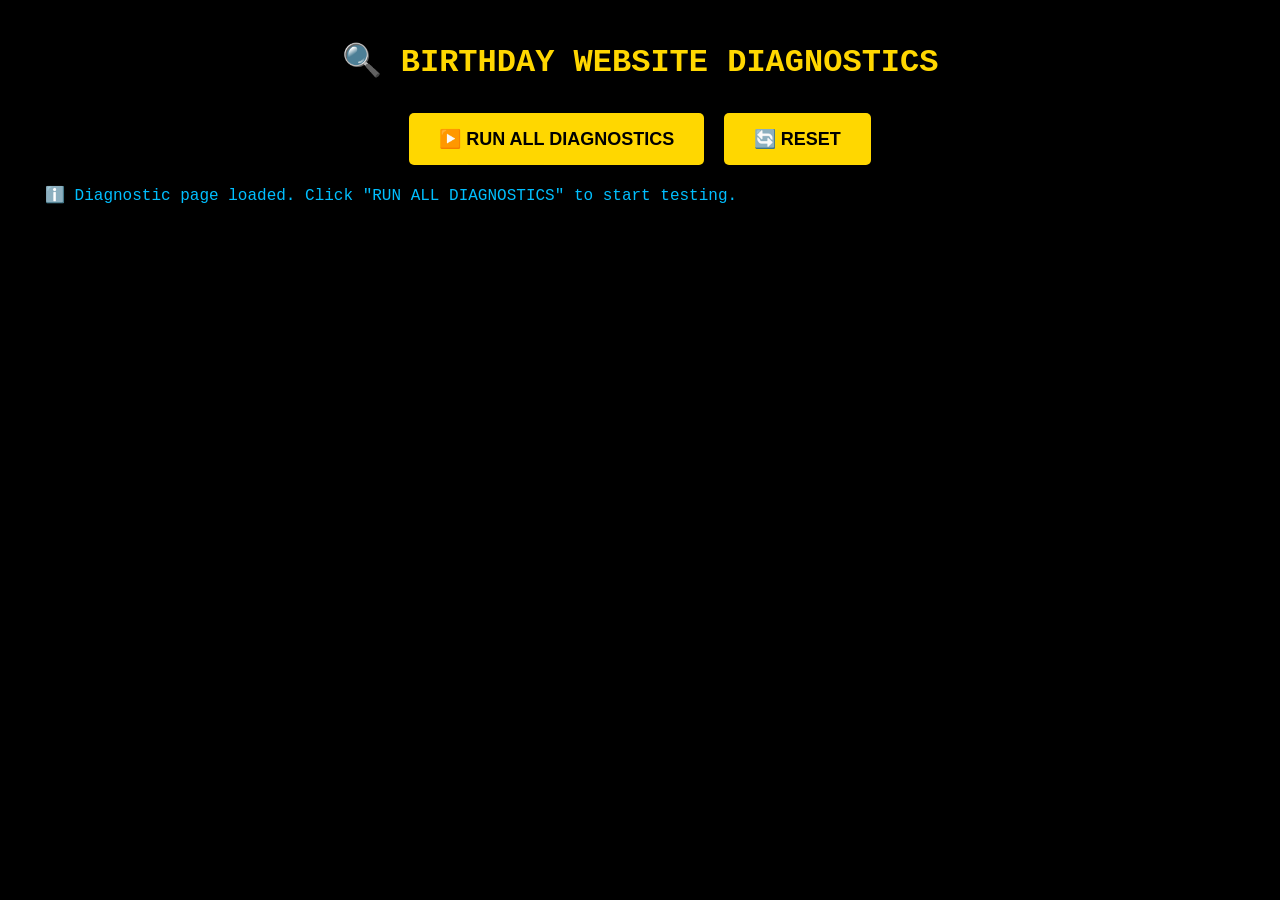
<file: RUN_DIAGNOSTICS.html>
<!DOCTYPE html>
<html lang="en">
<head>
    <meta charset="UTF-8">
    <meta name="viewport" content="width=device-width, initial-scale=1.0">
    <title>Website Diagnostics</title>
    <style>
        body {
            font-family: 'Courier New', monospace;
            background: #000;
            color: #0F0;
            padding: 20px;
            max-width: 1200px;
            margin: 0 auto;
        }
        h1 { color: #FFD700; text-align: center; }
        .test-section {
            background: rgba(0, 255, 0, 0.05);
            border: 1px solid #0F0;
            padding: 15px;
            margin: 15px 0;
            border-radius: 5px;
        }
        .pass { color: #0F0; }
        .fail { color: #F00; }
        .warn { color: #FFA500; }
        .info { color: #00BFFF; }
        button {
            background: #FFD700;
            color: #000;
            border: none;
            padding: 15px 30px;
            font-size: 18px;
            font-weight: bold;
            cursor: pointer;
            border-radius: 5px;
            margin: 10px 5px;
        }
        button:hover { background: #FFA500; }
        .result { margin: 5px 0; padding: 5px; }
        .code { background: rgba(255, 255, 255, 0.1); padding: 2px 5px; border-radius: 3px; }
        #summary {
            background: rgba(255, 215, 0, 0.1);
            border: 2px solid #FFD700;
            padding: 20px;
            margin: 20px 0;
            border-radius: 10px;
        }
    </style>
</head>
<body>
    <h1>🔍 BIRTHDAY WEBSITE DIAGNOSTICS</h1>
    
    <div style="text-align: center;">
        <button onclick="runAllTests()">▶️ RUN ALL DIAGNOSTICS</button>
        <button onclick="location.reload()">🔄 RESET</button>
    </div>

    <div id="summary" style="display: none;">
        <h2 style="color: #FFD700;">📊 SUMMARY</h2>
        <div id="summaryContent"></div>
    </div>

    <div id="results"></div>

    <script>
        let testResults = {
            passed: 0,
            failed: 0,
            warnings: 0
        };

        function log(message, type = 'info') {
            const colors = {
                pass: '#0F0',
                fail: '#F00',
                warn: '#FFA500',
                info: '#00BFFF'
            };
            const icons = {
                pass: '✅',
                fail: '❌',
                warn: '⚠️',
                info: 'ℹ️'
            };
            
            const div = document.createElement('div');
            div.className = 'result';
            div.style.color = colors[type];
            div.innerHTML = `${icons[type]} ${message}`;
            document.getElementById('results').appendChild(div);

            if (type === 'pass') testResults.passed++;
            if (type === 'fail') testResults.failed++;
            if (type === 'warn') testResults.warnings++;
        }

        function section(title) {
            const div = document.createElement('div');
            div.className = 'test-section';
            div.innerHTML = `<h2 style="color: #FFD700; margin: 0;">${title}</h2>`;
            document.getElementById('results').appendChild(div);
        }

        async function runAllTests() {
            document.getElementById('results').innerHTML = '';
            testResults = { passed: 0, failed: 0, warnings: 0 };

            // Test 1: Browser Environment
            section('🌐 BROWSER ENVIRONMENT');
            log(`Browser: ${navigator.userAgent}`, 'info');
            log(`Platform: ${navigator.platform}`, 'info');
            log(`Language: ${navigator.language}`, 'info');

            // Test 2: JavaScript Features
            section('⚙️ JAVASCRIPT FEATURES');
            try {
                // Test btoa/atob
                const test = btoa('test');
                atob(test);
                log('btoa/atob encoding: WORKING', 'pass');
            } catch (e) {
                log(`btoa/atob encoding: FAILED - ${e.message}`, 'fail');
            }

            try {
                // Test JSON
                JSON.stringify({test: 'data'});
                JSON.parse('{"test":"data"}');
                log('JSON parsing: WORKING', 'pass');
            } catch (e) {
                log(`JSON parsing: FAILED - ${e.message}`, 'fail');
            }

            try {
                // Test encodeURIComponent
                encodeURIComponent('test data');
                log('URI encoding: WORKING', 'pass');
            } catch (e) {
                log(`URI encoding: FAILED - ${e.message}`, 'fail');
            }

            // Test 3: localStorage
            section('💾 LOCAL STORAGE');
            try {
                localStorage.setItem('diagnostic_test', 'test_value');
                const value = localStorage.getItem('diagnostic_test');
                if (value === 'test_value') {
                    log('localStorage write/read: WORKING', 'pass');
                } else {
                    log('localStorage read returned wrong value', 'fail');
                }
                localStorage.removeItem('diagnostic_test');
                log('localStorage delete: WORKING', 'pass');
            } catch (e) {
                log(`localStorage: BLOCKED - ${e.message}`, 'fail');
                log('This will prevent data saving!', 'warn');
            }

            // Test 4: Check for required files
            section('📁 FILE AVAILABILITY');
            const files = [
                'script.js',
                'styles.css',
                'navigation.js',
                'generator.html',
                'home.html'
            ];

            for (const file of files) {
                try {
                    const response = await fetch(file, { method: 'HEAD' });
                    if (response.ok) {
                        log(`${file}: FOUND`, 'pass');
                    } else {
                        log(`${file}: NOT FOUND (${response.status})`, 'fail');
                    }
                } catch (e) {
                    log(`${file}: ERROR - ${e.message}`, 'fail');
                }
            }

            // Test 5: DOM Elements (if on generator page)
            section('🎯 DOM ELEMENTS');
            const requiredElements = [
                'celebrantNameInput',
                'messageInput',
                'senderInput',
                'magicLinkDisplay',
                'linkResult',
                'generatorView',
                'celebrantView',
                'confetti-canvas',
                'notificationContainer'
            ];

            let foundElements = 0;
            for (const id of requiredElements) {
                const element = document.getElementById(id);
                if (element) {
                    foundElements++;
                } else {
                    log(`Element #${id}: NOT FOUND (may be on different page)`, 'warn');
                }
            }

            if (foundElements === 0) {
                log('No generator elements found - you may be on the diagnostic page', 'info');
                log('Open generator.html to test actual page elements', 'info');
            } else {
                log(`Found ${foundElements}/${requiredElements.length} elements`, 'info');
            }

            // Test 6: External Resources
            section('🌍 EXTERNAL RESOURCES');
            
            // Check Tailwind CSS
            try {
                const response = await fetch('https://cdn.tailwindcss.com', { method: 'HEAD' });
                if (response.ok) {
                    log('Tailwind CSS CDN: ACCESSIBLE', 'pass');
                } else {
                    log('Tailwind CSS CDN: UNREACHABLE', 'warn');
                }
            } catch (e) {
                log(`Tailwind CSS CDN: ERROR - ${e.message}`, 'warn');
            }

            // Check Font Awesome
            try {
                const response = await fetch('https://cdnjs.cloudflare.com/ajax/libs/font-awesome/6.0.0-beta3/css/all.min.css', { method: 'HEAD' });
                if (response.ok) {
                    log('Font Awesome CDN: ACCESSIBLE', 'pass');
                } else {
                    log('Font Awesome CDN: UNREACHABLE', 'warn');
                }
            } catch (e) {
                log(`Font Awesome CDN: ERROR - ${e.message}`, 'warn');
            }

            // Test 7: Web Audio API
            section('🎵 AUDIO CAPABILITIES');
            try {
                const AudioContext = window.AudioContext || window.webkitAudioContext;
                if (AudioContext) {
                    const ctx = new AudioContext();
                    log('Web Audio API: SUPPORTED', 'pass');
                    log(`Audio Context State: ${ctx.state}`, 'info');
                    ctx.close();
                } else {
                    log('Web Audio API: NOT SUPPORTED', 'warn');
                }
            } catch (e) {
                log(`Web Audio API: ERROR - ${e.message}`, 'warn');
            }

            // Test 8: Canvas
            section('🎨 CANVAS (for confetti)');
            try {
                const canvas = document.createElement('canvas');
                const ctx = canvas.getContext('2d');
                if (ctx) {
                    log('Canvas 2D: SUPPORTED', 'pass');
                } else {
                    log('Canvas 2D: NOT SUPPORTED', 'fail');
                }
            } catch (e) {
                log(`Canvas: ERROR - ${e.message}`, 'fail');
            }

            // Test 9: Clipboard API
            section('📋 CLIPBOARD');
            if (navigator.clipboard && navigator.clipboard.writeText) {
                log('Clipboard API: SUPPORTED', 'pass');
            } else {
                log('Clipboard API: NOT SUPPORTED (copy may not work)', 'warn');
            }

            // Test 10: Test Link Generation
            section('🔗 LINK GENERATION TEST');
            try {
                const testData = {
                    name: 'Test Person',
                    message: 'Happy Birthday!',
                    sender: 'Test Sender'
                };
                
                const jsonString = JSON.stringify(testData);
                log(`JSON created: ${jsonString.length} characters`, 'pass');
                
                const encoded = encodeURIComponent(jsonString);
                log(`URI encoded: ${encoded.length} characters`, 'pass');
                
                const base64 = btoa(encoded);
                log(`Base64 encoded: ${base64.length} characters`, 'pass');
                
                const link = `${window.location.origin}/generator.html?magic=${base64}`;
                log(`Link generated: ${link.substring(0, 50)}...`, 'pass');
                
                // Test decoding
                const decoded = JSON.parse(decodeURIComponent(atob(base64)));
                if (decoded.name === testData.name) {
                    log('Link decode test: PASSED', 'pass');
                } else {
                    log('Link decode test: FAILED', 'fail');
                }
            } catch (e) {
                log(`Link generation test: FAILED - ${e.message}`, 'fail');
            }

            // Show summary
            showSummary();
        }

        function showSummary() {
            const summary = document.getElementById('summary');
            const content = document.getElementById('summaryContent');
            
            const total = testResults.passed + testResults.failed + testResults.warnings;
            const passRate = total > 0 ? Math.round((testResults.passed / total) * 100) : 0;
            
            let status = '✅ EXCELLENT';
            let statusColor = '#0F0';
            if (testResults.failed > 0) {
                status = '❌ ISSUES FOUND';
                statusColor = '#F00';
            } else if (testResults.warnings > 3) {
                status = '⚠️ WARNINGS';
                statusColor = '#FFA500';
            }
            
            content.innerHTML = `
                <h3 style="color: ${statusColor}; margin: 10px 0;">${status}</h3>
                <p style="color: #0F0;">✅ Passed: ${testResults.passed}</p>
                <p style="color: #F00;">❌ Failed: ${testResults.failed}</p>
                <p style="color: #FFA500;">⚠️ Warnings: ${testResults.warnings}</p>
                <p style="color: #00BFFF;">📊 Pass Rate: ${passRate}%</p>
                <hr style="border-color: #FFD700; margin: 15px 0;">
                <h3 style="color: #FFD700;">🎯 NEXT STEPS:</h3>
                ${testResults.failed === 0 ? 
                    '<p style="color: #0F0;">✅ All critical tests passed! Open <strong>generator.html</strong> and try generating a link.</p>' :
                    '<p style="color: #F00;">❌ Critical issues found. Check the failed tests above and fix them first.</p>'
                }
                ${testResults.warnings > 0 ?
                    '<p style="color: #FFA500;">⚠️ Some warnings detected. The site may still work, but some features might be limited.</p>' :
                    ''
                }
            `;
            
            summary.style.display = 'block';
            summary.scrollIntoView({ behavior: 'smooth' });
        }

        // Auto-run on load
        window.addEventListener('load', function() {
            setTimeout(() => {
                log('Diagnostic page loaded. Click "RUN ALL DIAGNOSTICS" to start testing.', 'info');
            }, 500);
        });
    </script>
</body>
</html>
</file>
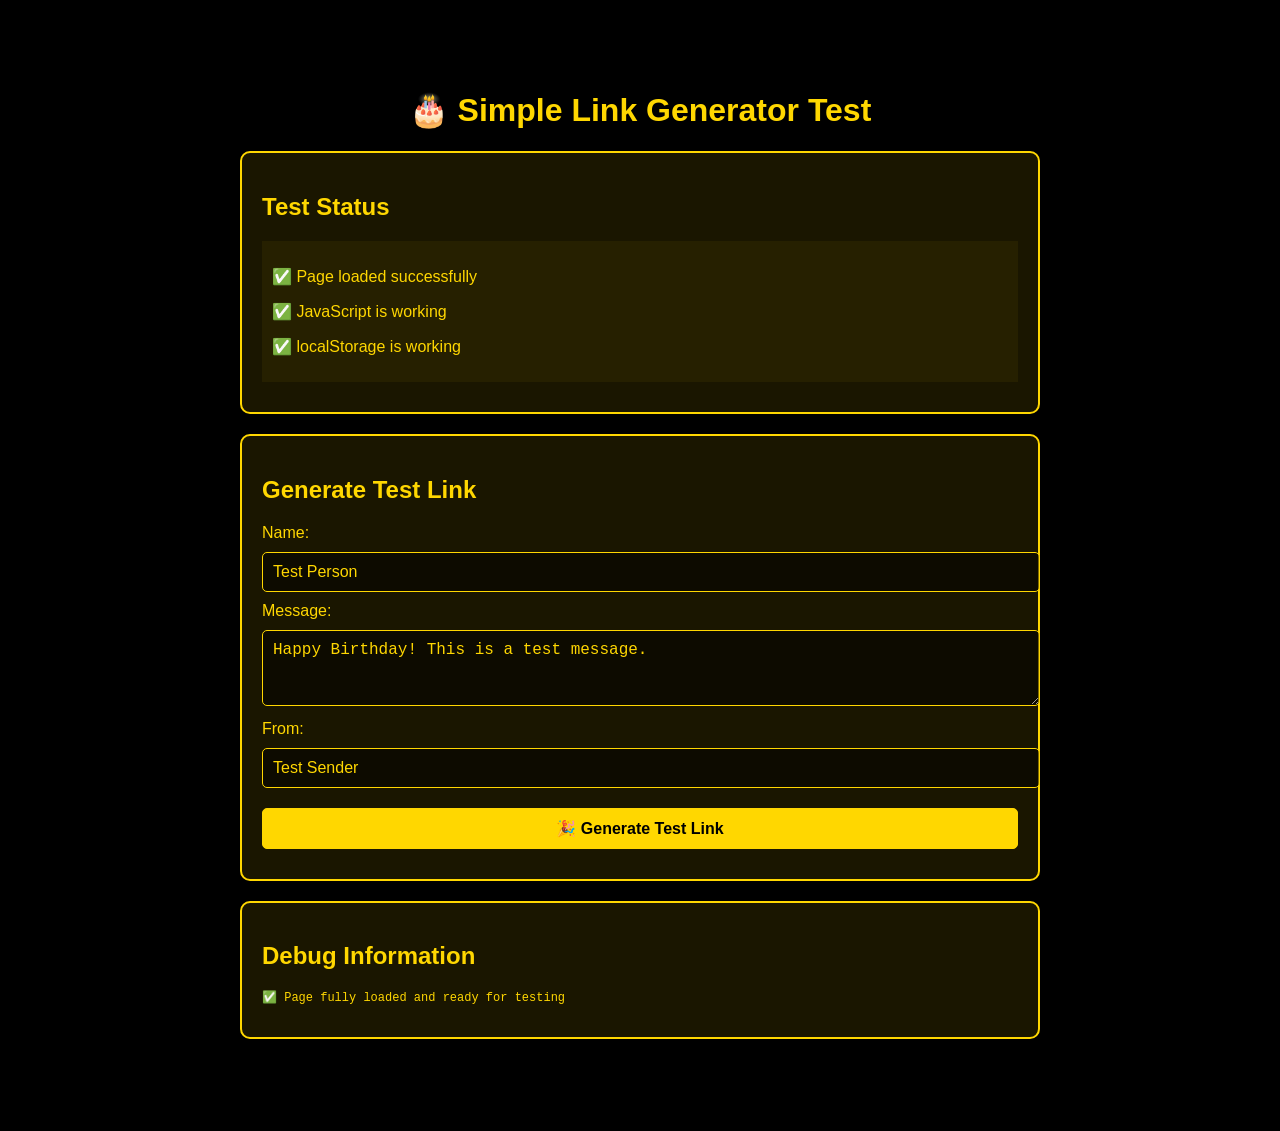
<file: SIMPLE_TEST.html>
<!DOCTYPE html>
<html lang="en">
<head>
    <meta charset="UTF-8">
    <meta name="viewport" content="width=device-width, initial-scale=1.0">
    <title>Simple Link Generator Test</title>
    <style>
        body {
            font-family: Arial, sans-serif;
            max-width: 800px;
            margin: 50px auto;
            padding: 20px;
            background: #000;
            color: #FFD700;
        }
        .test-box {
            background: rgba(255, 215, 0, 0.1);
            border: 2px solid #FFD700;
            padding: 20px;
            margin: 20px 0;
            border-radius: 10px;
        }
        input, textarea, button {
            width: 100%;
            padding: 10px;
            margin: 10px 0;
            border: 1px solid #FFD700;
            background: rgba(0, 0, 0, 0.5);
            color: #FFD700;
            border-radius: 5px;
            font-size: 16px;
        }
        button {
            background: #FFD700;
            color: #000;
            font-weight: bold;
            cursor: pointer;
        }
        button:hover {
            background: #FFA500;
        }
        .result {
            background: rgba(0, 255, 0, 0.1);
            border: 2px solid #0F0;
            color: #0F0;
            padding: 15px;
            margin: 20px 0;
            border-radius: 5px;
            word-break: break-all;
            display: none;
        }
        .error {
            background: rgba(255, 0, 0, 0.1);
            border: 2px solid #F00;
            color: #F00;
            padding: 15px;
            margin: 20px 0;
            border-radius: 5px;
        }
        .success {
            color: #0F0;
            font-weight: bold;
        }
        h1 { text-align: center; }
        .status { margin: 10px 0; padding: 10px; background: rgba(255, 215, 0, 0.05); }
    </style>
</head>
<body>
    <h1>🎂 Simple Link Generator Test</h1>
    
    <div class="test-box">
        <h2>Test Status</h2>
        <div id="status" class="status">
            <p>✅ Page loaded successfully</p>
            <p id="jsStatus">⏳ Checking JavaScript...</p>
            <p id="storageStatus">⏳ Checking localStorage...</p>
        </div>
    </div>

    <div class="test-box">
        <h2>Generate Test Link</h2>
        <label>Name:</label>
        <input type="text" id="testName" value="Test Person" placeholder="Enter name">
        
        <label>Message:</label>
        <textarea id="testMessage" rows="3" placeholder="Enter message">Happy Birthday! This is a test message.</textarea>
        
        <label>From:</label>
        <input type="text" id="testSender" value="Test Sender" placeholder="Your name">
        
        <button onclick="testGenerateLink()">🎉 Generate Test Link</button>
    </div>

    <div id="result" class="result">
        <h3>✅ Link Generated Successfully!</h3>
        <p><strong>Your Magic Link:</strong></p>
        <p id="generatedLink" style="font-size: 14px;"></p>
        <button onclick="copyTestLink()">📋 Copy Link</button>
        <button onclick="openTestLink()">👁️ Open Link</button>
    </div>

    <div class="test-box">
        <h2>Debug Information</h2>
        <div id="debugInfo" style="font-size: 12px; font-family: monospace;"></div>
    </div>

    <script>
        // Check JavaScript
        document.getElementById('jsStatus').innerHTML = '✅ JavaScript is working';
        
        // Check localStorage
        try {
            localStorage.setItem('test', 'test');
            localStorage.removeItem('test');
            document.getElementById('storageStatus').innerHTML = '✅ localStorage is working';
        } catch (e) {
            document.getElementById('storageStatus').innerHTML = '❌ localStorage is blocked: ' + e.message;
        }

        let generatedLink = '';

        function testGenerateLink() {
            const debugInfo = document.getElementById('debugInfo');
            debugInfo.innerHTML = '<p>🔄 Starting link generation...</p>';

            try {
                // Get values
                const name = document.getElementById('testName').value.trim();
                const message = document.getElementById('testMessage').value.trim();
                const sender = document.getElementById('testSender').value.trim();

                debugInfo.innerHTML += '<p>✅ Step 1: Got input values</p>';
                debugInfo.innerHTML += `<p>   - Name: "${name}"</p>`;
                debugInfo.innerHTML += `<p>   - Message: "${message}"</p>`;
                debugInfo.innerHTML += `<p>   - Sender: "${sender}"</p>`;

                // Validate
                if (!name) {
                    throw new Error('Name is required!');
                }
                debugInfo.innerHTML += '<p>✅ Step 2: Validation passed</p>';

                // Create data object
                const cardData = {
                    name: name,
                    message: message || 'Happy Birthday!',
                    sender: sender || 'Your Loved Ones'
                };
                debugInfo.innerHTML += '<p>✅ Step 3: Created cardData object</p>';

                // Encode data
                const jsonString = JSON.stringify(cardData);
                debugInfo.innerHTML += `<p>✅ Step 4: JSON string created (${jsonString.length} chars)</p>`;

                const uriEncoded = encodeURIComponent(jsonString);
                debugInfo.innerHTML += `<p>✅ Step 5: URI encoded (${uriEncoded.length} chars)</p>`;

                const base64Encoded = btoa(uriEncoded);
                debugInfo.innerHTML += `<p>✅ Step 6: Base64 encoded (${base64Encoded.length} chars)</p>`;

                // Generate link
                const currentUrl = window.location.href.split('?')[0].split('#')[0];
                generatedLink = `${currentUrl}?magic=${base64Encoded}`;
                debugInfo.innerHTML += '<p>✅ Step 7: Link generated successfully!</p>';

                // Display result
                document.getElementById('generatedLink').textContent = generatedLink;
                document.getElementById('result').style.display = 'block';
                debugInfo.innerHTML += '<p class="success">✅ ALL STEPS COMPLETED SUCCESSFULLY!</p>';

                // Save to localStorage
                try {
                    localStorage.setItem('lastGeneratedLink', generatedLink);
                    localStorage.setItem('lastCardData', JSON.stringify(cardData));
                    debugInfo.innerHTML += '<p>✅ Saved to localStorage</p>';
                } catch (e) {
                    debugInfo.innerHTML += '<p>⚠️ Could not save to localStorage: ' + e.message + '</p>';
                }

                // Scroll to result
                document.getElementById('result').scrollIntoView({ behavior: 'smooth' });

            } catch (error) {
                debugInfo.innerHTML += `<p class="error">❌ ERROR: ${error.message}</p>`;
                debugInfo.innerHTML += `<p class="error">Stack: ${error.stack}</p>`;
                alert('Error: ' + error.message);
            }
        }

        function copyTestLink() {
            if (generatedLink) {
                navigator.clipboard.writeText(generatedLink).then(() => {
                    alert('✅ Link copied to clipboard!');
                }).catch(err => {
                    alert('❌ Could not copy: ' + err.message);
                });
            }
        }

        function openTestLink() {
            if (generatedLink) {
                window.open(generatedLink, '_blank');
            }
        }

        // Auto-test on load
        window.addEventListener('load', function() {
            document.getElementById('debugInfo').innerHTML = '<p>✅ Page fully loaded and ready for testing</p>';
        });
    </script>
</body>
</html>
</file>
